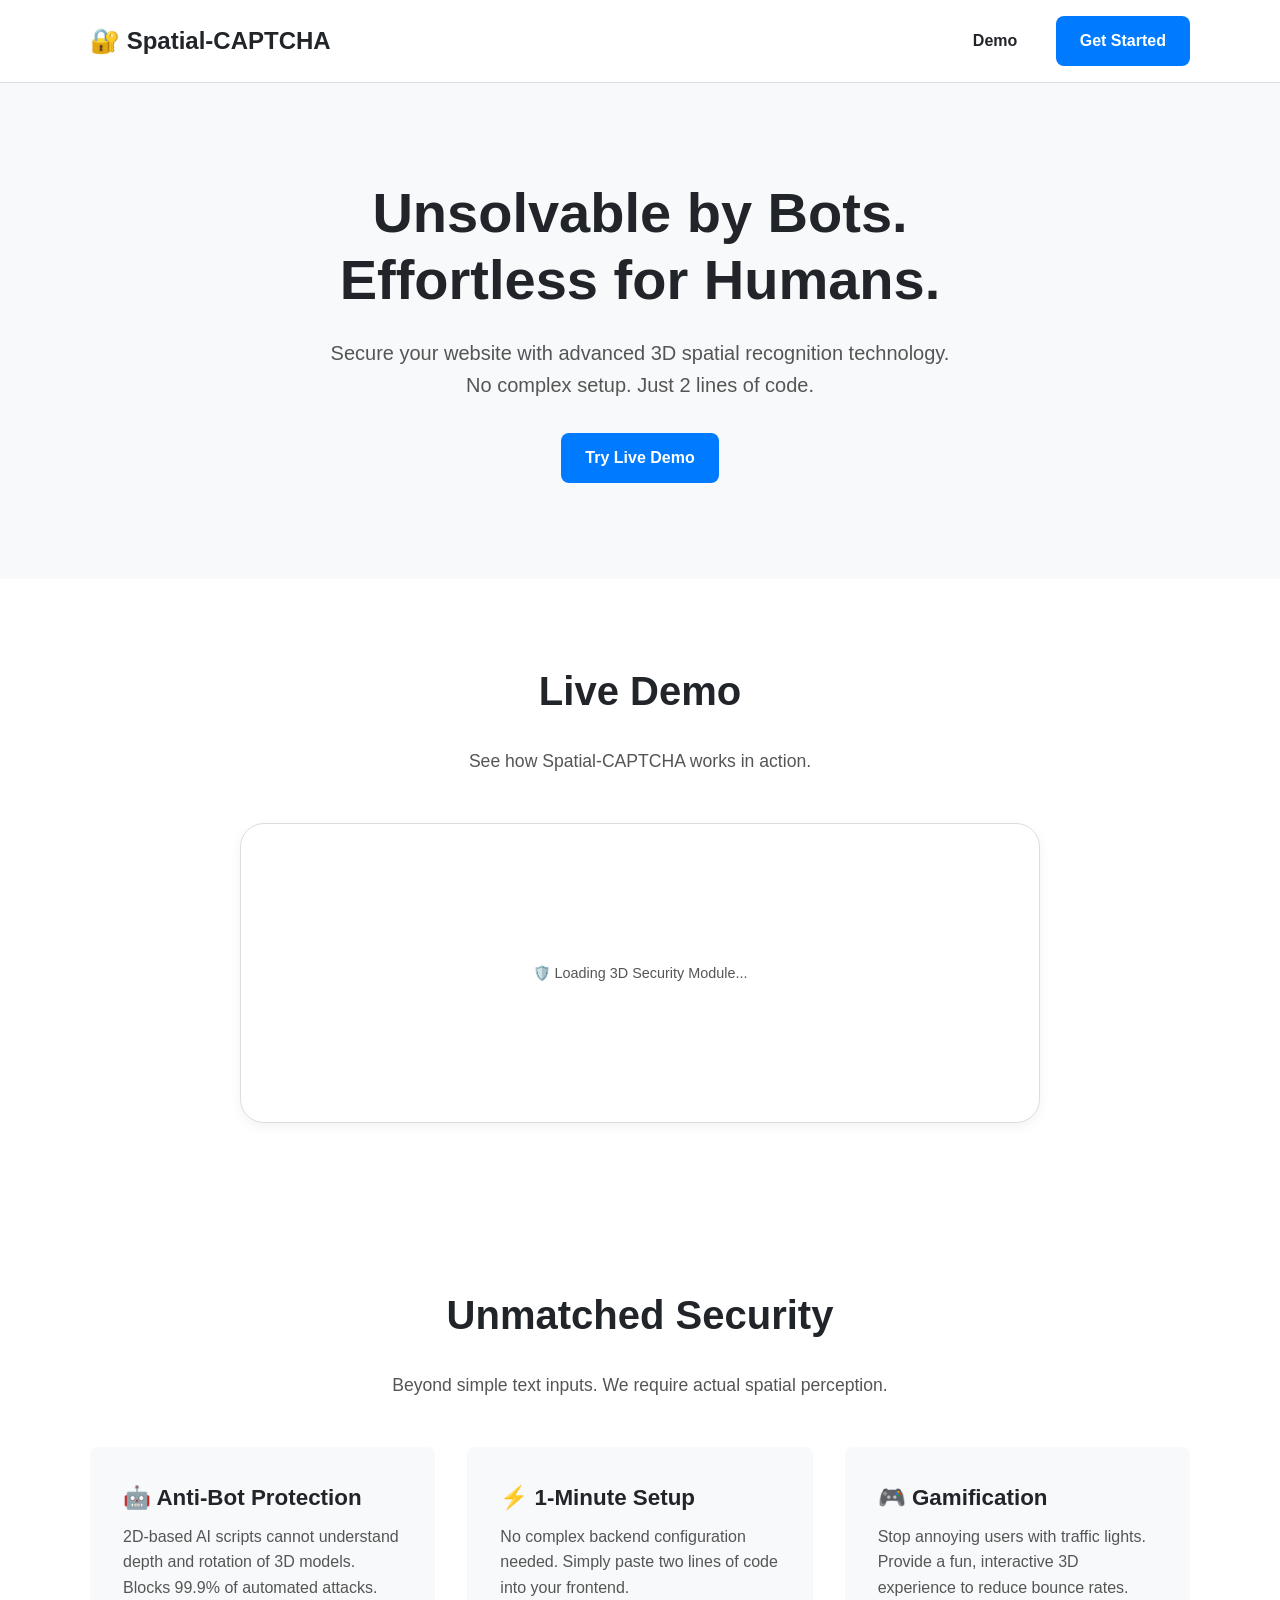
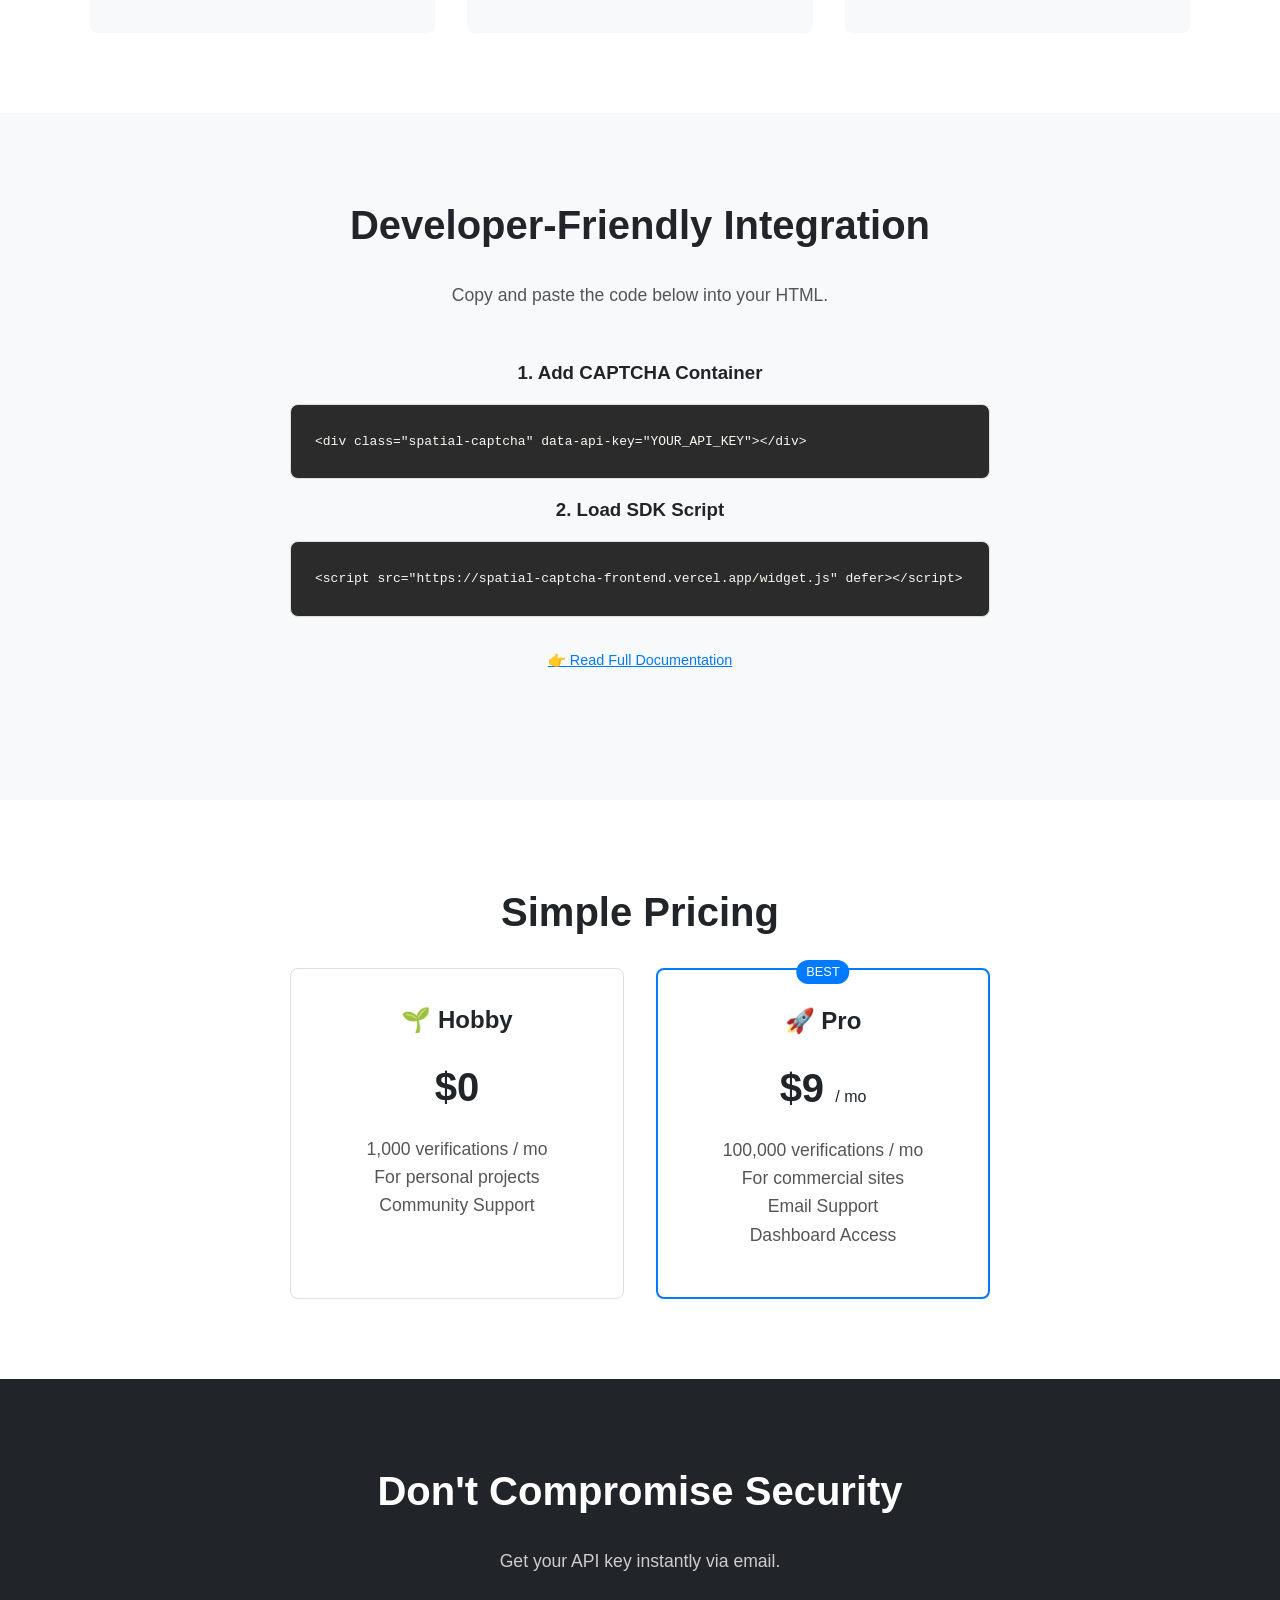
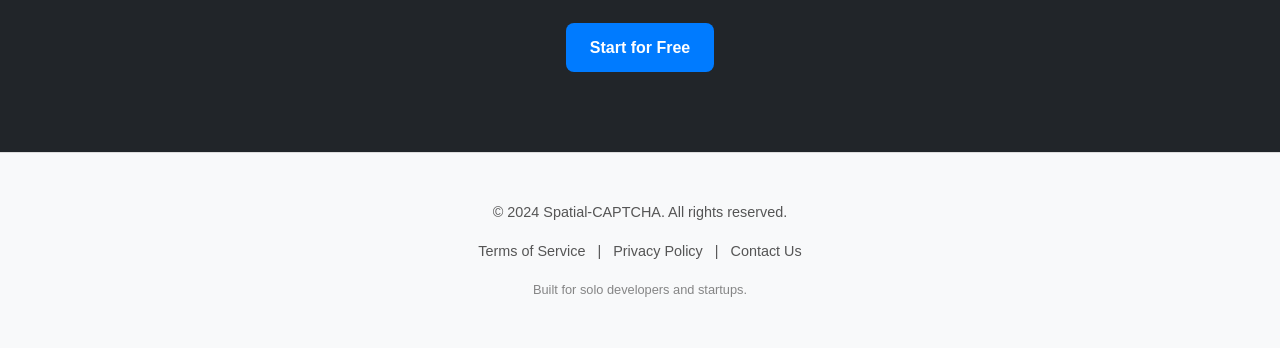
<file: index.html>
<!DOCTYPE html>
<html lang="en">
<head>
  <meta charset="UTF-8">
  <meta name="viewport" content="width=device-width, initial-scale=1.0">
  
  <title>Spatial-CAPTCHA - The 3D Security Bots Can't Solve</title>
  <meta name="description" content="3D spatial CAPTCHA that 2D bots cannot solve. Secure your website with just 2 lines of code.">
  
  <meta property="og:type" content="website">
  <meta property="og:title" content="Spatial-CAPTCHA - Next Gen 3D Security">
  <meta property="og:description" content="Stop bots, not humans. Experience the gamified 3D CAPTCHA solution.">
  <meta property="og:image" content="https://via.placeholder.com/1200x630?text=Spatial+CAPTCHA">

  <link rel="stylesheet" href="style.css">
  <link rel="icon" href="data:image/svg+xml,<svg xmlns=%22http://www.w3.org/2000/svg%22 viewBox=%220 0 100 100%22><text y=%22.9em%22 font-size=%2290%22>🔐</text></svg>">
</head>
<body>

  <header>
    <div class="container">
      <a href="#" class="logo">🔐 Spatial-CAPTCHA</a>
      <nav>
        <a href="#demo" class="cta-button" style="background: transparent; color: var(--text-main); margin-right: 10px;">Demo</a>
        <a href="#cta" class="cta-button">Get Started</a>
      </nav>
    </div>
  </header>

  <main>
    <section class="section hero">
      <div class="container">
        <h1>Unsolvable by Bots.<br>Effortless for Humans.</h1>
        <p class="lead">Secure your website with advanced 3D spatial recognition technology.<br>No complex setup. Just 2 lines of code.</p>
        <a href="#demo" class="cta-button">Try Live Demo</a>
      </div>
    </section>

    <section id="demo" class="section demo">
      <div class="container">
        <h2>Live Demo</h2>
        <p>See how Spatial-CAPTCHA works in action.</p>
        
        <div class="demo-box">
          <div class="spatial-captcha" 
               data-api-key="sk-spatial-captcha-123456789" 
               style="width: 100%; margin: auto; text-align: center;">
            <span class="loading-text">🛡️ Loading 3D Security Module...</span>
          </div>
        </div>
      </div>
    </section>

    <section class="section features">
      <div class="container">
        <h2>Unmatched Security</h2>
        <p>Beyond simple text inputs. We require actual spatial perception.</p>
        
        <div class="features-grid">
          <div class="feature-item">
            <h3>🤖 Anti-Bot Protection</h3>
            <p>2D-based AI scripts cannot understand depth and rotation of 3D models. Blocks 99.9% of automated attacks.</p>
          </div>
          <div class="feature-item">
            <h3>⚡ 1-Minute Setup</h3>
            <p>No complex backend configuration needed. Simply paste two lines of code into your frontend.</p>
          </div>
          <div class="feature-item">
            <h3>🎮 Gamification</h3>
            <p>Stop annoying users with traffic lights. Provide a fun, interactive 3D experience to reduce bounce rates.</p>
          </div>
        </div>
      </div>
    </section>

    <section class="section how-to">
      <div class="container">
        <h2>Developer-Friendly Integration</h2>
        <p>Copy and paste the code below into your HTML.</p>
        
        <h3>1. Add CAPTCHA Container</h3>
        <pre><code>&lt;div class="spatial-captcha" data-api-key="YOUR_API_KEY"&gt;&lt;/div&gt;</code></pre>

        <h3>2. Load SDK Script</h3>
        <pre><code>&lt;script src="https://spatial-captcha-frontend.vercel.app/widget.js" defer&gt;&lt;/script&gt;</code></pre>
        
        <p style="margin-top: 2rem; font-size: 0.9rem;">
          <a href="#" style="color: var(--primary-color);">👉 Read Full Documentation</a>
        </p>
      </div>
    </section>

    <section class="section pricing">
      <div class="container">
        <h2>Simple Pricing</h2>
        <div class="pricing-grid">
          <div class="pricing-plan">
            <h3>🌱 Hobby</h3>
            <p class="price">$0</p>
            <p>1,000 verifications / mo<br>For personal projects<br>Community Support</p>
          </div>
          <div class="pricing-plan" style="border: 2px solid var(--primary-color); position: relative;">
            <div style="position: absolute; top: -10px; left: 50%; transform: translateX(-50%); background: var(--primary-color); color: #fff; padding: 2px 10px; font-size: 0.8rem; border-radius: 20px;">BEST</div>
            <h3>🚀 Pro</h3>
            <p class="price">$9 <span style="font-size: 1rem; font-weight: 400;">/ mo</span></p>
            <p>100,000 verifications / mo<br>For commercial sites<br>Email Support<br>Dashboard Access</p>
          </div>
        </div>
      </div>
    </section>

    <section id="cta" class="section cta">
      <div class="container">
        <h2>Don't Compromise Security</h2>
        <p>Get your API key instantly via email.</p>
        <a href="https://spatial-captcha-dashboard.vercel.app" class="cta-button">Start for Free</a>
      </div>
    </section>
  </main>

  <footer>
    <div class="container footer-content">
      <div class="copyright">
        &copy; 2024 Spatial-CAPTCHA. All rights reserved.
      </div>
      <div class="links">
        <a href="#">Terms of Service</a> | 
        <a href="#">Privacy Policy</a> | 
        <a href="mailto:thstjdgur0713@gmail.com">Contact Us</a>
      </div>
      <p style="font-size: 0.8rem; opacity: 0.7;">
        Built for solo developers and startups.
      </p>
    </div>
  </footer>

  <script 
    src="https://spatial-captcha-frontend.vercel.app/widget.js" defer
  ></script>

</body>
</html>
</file>
<file: style.css>
/* style.css */

/* --- 1. 색상 변수 및 다크 모드 설정 --- */
:root {
  /* 라이트 모드 (기본) */
  --primary-color: #007bff;
  --primary-hover: #0056b3;
  --bg-color: #ffffff;
  --surface-color: #f8f9fa; /* 섹션 배경 */
  --card-bg: #ffffff;       /* 카드/박스 배경 */
  --text-main: #212529;
  --text-sub: #555;
  --border-color: #ddd;
  --code-bg: #2b2b2b;
  --code-text: #f8f8f2;
}

/* 사용자의 OS가 다크 모드일 경우 자동 적용 */
@media (prefers-color-scheme: dark) {
  :root {
    --primary-color: #4dabf7; /* 어두운 배경에서 더 잘 보이는 파란색 */
    --primary-hover: #339af0;
    --bg-color: #121212;
    --surface-color: #1e1e1e;
    --card-bg: #252525;
    --text-main: #e9ecef;
    --text-sub: #adb5bd;
    --border-color: #444;
    /* 코드는 다크모드에서도 그대로 유지 */
  }
}

* {
  box-sizing: border-box;
  margin: 0;
  padding: 0;
}

body {
  font-family: -apple-system, BlinkMacSystemFont, "Segoe UI", Roboto, Helvetica, Arial, sans-serif;
  line-height: 1.6;
  color: var(--text-main);
  background-color: var(--bg-color);
  transition: background-color 0.3s, color 0.3s; /* 모드 전환 시 부드럽게 */
}

.container {
  width: min(90%, 1100px);
  margin: 0 auto;
}

/* --- 헤더 --- */
header {
  padding: 1rem 0;
  border-bottom: 1px solid var(--border-color);
  background-color: var(--bg-color);
}

header .container {
  display: flex;
  justify-content: space-between;
  align-items: center;
}

.logo {
  font-size: 1.5rem;
  font-weight: 700;
  color: var(--text-main);
  text-decoration: none;
}

.cta-button {
  display: inline-block;
  padding: 0.75rem 1.5rem;
  background-color: var(--primary-color);
  color: #ffffff; /* 버튼 글씨는 항상 흰색 */
  text-decoration: none;
  font-weight: 600;
  border-radius: 8px;
  transition: background-color 0.2s ease;
}

.cta-button:hover {
  background-color: var(--primary-hover);
}

/* --- 섹션 공통 --- */
.section {
  padding: 5rem 0;
  text-align: center;
}

.section h2 {
  font-size: 2.5rem;
  margin-bottom: 1.5rem;
  color: var(--text-main);
}

.section p {
  font-size: 1.1rem;
  color: var(--text-sub);
  max-width: 650px;
  margin: 0 auto 3rem auto;
}

/* 히어로 섹션 */
.hero {
  background-color: var(--surface-color);
  padding: 6rem 0;
}

.hero h1 {
  font-size: 3.5rem;
  margin-bottom: 1.5rem;
  line-height: 1.2;
  color: var(--text-main);
}

.hero .lead {
  font-size: 1.25rem;
  color: var(--text-sub);
  margin-bottom: 2rem;
}

/* 데모 섹션 */
.demo-box {
  max-width: 800px;
  margin: 0 auto;
  border: 1px solid var(--border-color);
  border-radius: 1.5rem;
  background: var(--card-bg);
  box-shadow: 0 4px 12px rgba(0,0,0,0.05);
  min-height: 300px; /* 로딩 중 최소 높이 확보 */
  display: flex;
  align-items: center;
  justify-content: center;
  position: relative;
  overflow: hidden;
}

/* 로딩 텍스트 스타일 */
.loading-text {
  color: var(--text-sub);
  font-size: 0.9rem;
  animation: pulse 1.5s infinite;
}

@keyframes pulse {
  0% { opacity: 0.5; }
  50% { opacity: 1; }
  100% { opacity: 0.5; }
}

/* 특징 섹션 */
.features {
  background-color: var(--bg-color);
}

.features-grid {
  display: grid;
  grid-template-columns: repeat(auto-fit, minmax(280px, 1fr));
  gap: 2rem;
  text-align: left;
}

.feature-item {
  padding: 2rem;
  background: var(--surface-color);
  border-radius: 8px;
  border: 1px solid transparent; /* 다크모드 경계선 대비 */
}

@media (prefers-color-scheme: dark) {
  .feature-item {
    border-color: var(--border-color);
  }
}

.feature-item h3 {
  font-size: 1.4rem;
  margin-bottom: 0.5rem;
  color: var(--text-main);
}

.feature-item p {
  margin: 0; /* 부모 p 스타일 덮어쓰기 */
  font-size: 1rem;
}

/* 설치 방법 섹션 */
.how-to {
  background-color: var(--surface-color);
}

.how-to pre {
  display: block;
  background-color: var(--code-bg);
  color: var(--code-text);
  padding: 1.5rem;
  border-radius: 8px;
  text-align: left;
  overflow-x: auto;
  max-width: 700px;
  margin: 1rem auto;
  font-family: "Courier New", Courier, monospace;
  border: 1px solid var(--border-color);
}

/* 가격 섹션 */
.pricing {
  background-color: var(--bg-color);
}

.pricing-grid {
  display: grid;
  grid-template-columns: 1fr 1fr;
  gap: 2rem;
  max-width: 700px;
  margin: 0 auto;
}

.pricing-plan {
  border: 1px solid var(--border-color);
  border-radius: 8px;
  padding: 2rem;
  background-color: var(--card-bg);
}

.pricing-plan h3 {
  font-size: 1.5rem;
  color: var(--text-main);
}

.pricing-plan .price {
  font-size: 2.5rem;
  font-weight: 700;
  margin: 1rem 0;
  color: var(--text-main);
}

.pricing-plan p {
  margin-bottom: 1rem; /* 간격 조정 */
}

/* CTA 섹션 */
.cta {
  background-color: #212529; /* CTA는 다크모드 상관없이 어둡게 유지 */
  color: #ffffff;
}

.cta h2 {
  color: #ffffff;
}
.cta p {
  color: #ccc;
}

/* Footer (새로 추가됨) */
footer {
  background-color: var(--surface-color);
  padding: 3rem 0;
  border-top: 1px solid var(--border-color);
  margin-top: 0;
}

footer .footer-content {
  display: flex;
  flex-direction: column;
  align-items: center;
  gap: 1rem;
  text-align: center;
  color: var(--text-sub);
  font-size: 0.9rem;
}

footer a {
  color: var(--text-sub);
  text-decoration: none;
  margin: 0 0.5rem;
}

footer a:hover {
  color: var(--primary-color);
  text-decoration: underline;
}
</file>
